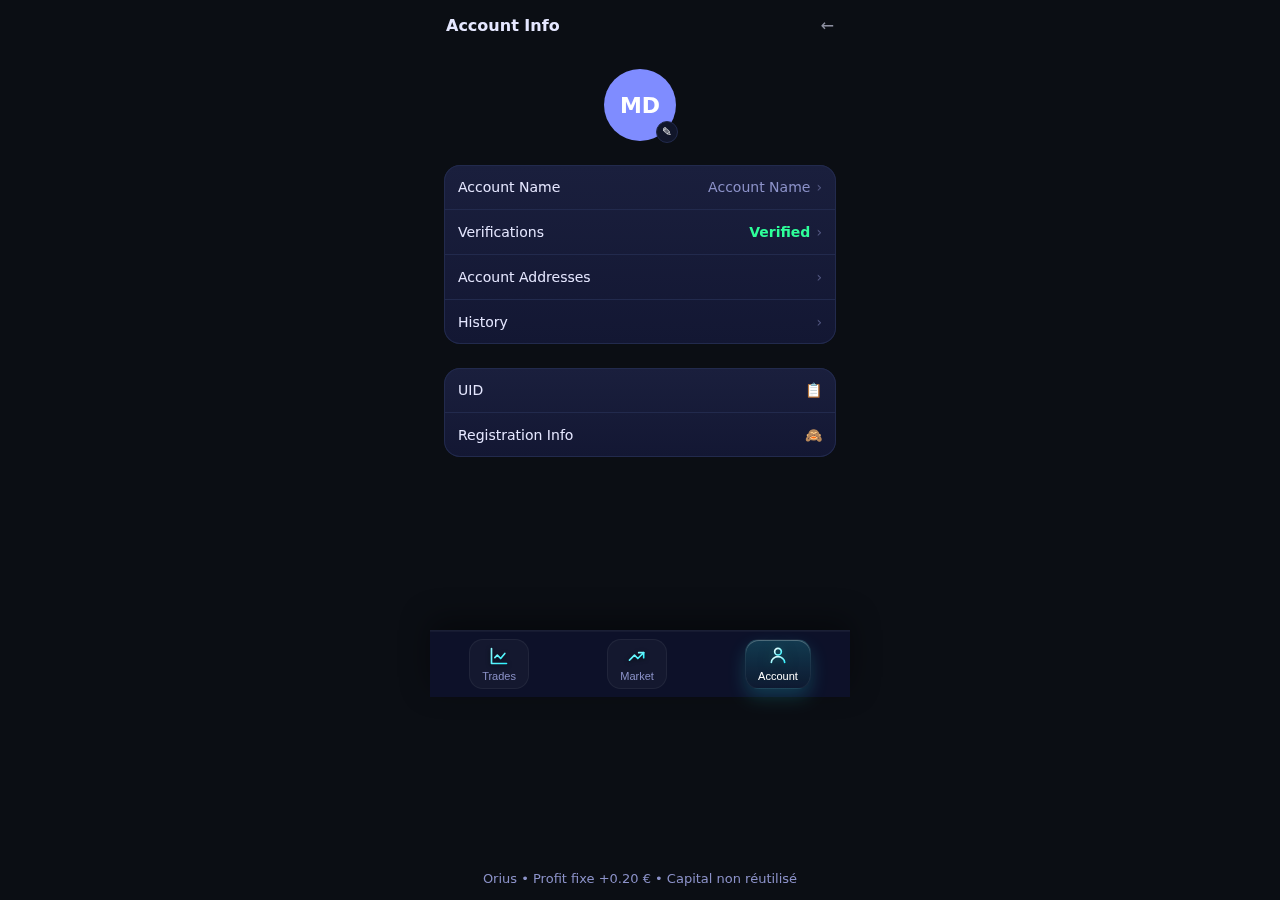
<file: Account.html>
<!DOCTYPE html>
<html lang="fr">
<head>
  <!-- iOS PWA -->
  <meta name="apple-mobile-web-app-capable" content="yes">
  <meta name="apple-mobile-web-app-status-bar-style" content="black-translucent">
  <meta name="apple-mobile-web-app-title" content="Orius">

  <!-- Splash screens iOS -->
  <link rel="apple-touch-startup-image" href="icons/splash-750x1334.png" media="(device-width: 375px) and (device-height: 667px) and (-webkit-device-pixel-ratio: 2)">
  <link rel="apple-touch-startup-image" href="icons/splash-828x1792.png" media="(device-width: 414px) and (device-height: 896px) and (-webkit-device-pixel-ratio: 2)">
  <link rel="apple-touch-startup-image" href="icons/splash-1170x2532.png" media="(device-width: 390px) and (device-height: 844px) and (-webkit-device-pixel-ratio: 3)">
  <link rel="apple-touch-startup-image" href="icons/splash-1290x2796.png" media="(device-width: 428px) and (device-height: 926px) and (-webkit-device-pixel-ratio: 3)">
<meta charset="UTF-8">
<title>Orius — Account</title>
<meta name="viewport" content="width=device-width, initial-scale=1">
<link rel="manifest" href="manifest.json">
<link rel="apple-touch-icon" href="icons/apple-touch-icon.png">
<meta name="apple-mobile-web-app-capable" content="yes">
<meta name="apple-mobile-web-app-status-bar-style" content="black-translucent">
<meta name="theme-color" content="#0b0e14">

<link rel="stylesheet" href="ui-core.css">

<style>
/* ===============================
   ACCOUNT PAGE
   =============================== */

/* AVATAR */
.account-top{
  padding:18px 14px 12px;
  display:flex;
  justify-content:center;
}

.avatar{
  width:72px;
  height:72px;
  border-radius:50%;
  background:#7f8cff;
  display:flex;
  align-items:center;
  justify-content:center;
  font-weight:700;
  font-size:22px;
  color:#fff;
  position:relative;
}

.avatar-edit{
  position:absolute;
  bottom:-2px;
  right:-2px;
  width:22px;
  height:22px;
  border-radius:50%;
  background:#11162a;
  border:1px solid var(--border);
  display:flex;
  align-items:center;
  justify-content:center;
  font-size:12px;
}

/* CARDS */
.account-card{
  margin:12px 14px;
  background:var(--card-bg);
  border-radius:var(--radius-card);
  box-shadow:0 0 0 1px var(--border) inset;
  overflow:hidden;
}

/* ROW */
.account-row{
  display:flex;
  justify-content:space-between;
  align-items:center;
  padding:14px;
  font-size:14px;
}

.account-row + .account-row{
  border-top:1px solid var(--border);
}

.row-right{
  display:flex;
  align-items:center;
  gap:6px;
  color:var(--muted);
}

.chevron{opacity:.5}

.verified{
  color:var(--green);
  font-weight:600;
}
</style>
</head>

<body>
<div class="app">

<!-- HEADER -->
<div class="header">
  <h1>Account Info</h1>
  <div style="opacity:.6">←</div>
</div>

<!-- AVATAR -->
<div class="account-top">
  <div class="avatar">
    MD
    <div class="avatar-edit">✎</div>
  </div>
</div>

<!-- MAIN CARD -->
<div class="account-card">

  <div class="account-row">
    <div>Account Name</div>
    <div class="row-right">
      Account Name <span class="chevron">›</span>
    </div>
  </div>

  <div class="account-row">
    <div>Verifications</div>
    <div class="row-right">
      <span class="verified">Verified</span>
      <span class="chevron">›</span>
    </div>
  </div>

  <div class="account-row">
    <div>Account Addresses</div>
    <div class="row-right">
      <span class="chevron">›</span>
    </div>
  </div>

  <div class="account-row">
    <div>History</div>
    <div class="row-right">
      <span class="chevron">›</span>
    </div>
  </div>

</div>

<!-- SECOND CARD -->
<div class="account-card">

  <div class="account-row">
    <div>UID</div>
    <div class="row-right">📋</div>
  </div>

  <div class="account-row">
    <div>Registration Info</div>
    <div class="row-right">🙈</div>
  </div>

</div>

<!-- BOTTOM NAV -->
<div class="bottom-nav">
  <button class="nav-btn" data-page="trades">
    <svg viewBox="0 0 24 24" class="icon">
      <defs>
        <linearGradient id="iconGradient" x1="0" y1="0" x2="1" y2="1">
          <stop offset="0%" stop-color="#8cf9ff"/>
          <stop offset="100%" stop-color="#2ef3ff"/>
        </linearGradient>
        <linearGradient id="iconGradientActive" x1="0" y1="0" x2="1" y2="1">
          <stop offset="0%" stop-color="#ffffff"/>
          <stop offset="100%" stop-color="#2ef3ff"/>
        </linearGradient>
      </defs>
      <path d="M3 3v18h18"/>
      <path d="M7 14l3-3 4 4 5-6"/>
    </svg>
    Trades
  </button>
  <button class="nav-btn" data-page="Market">
    <svg viewBox="0 0 24 24" class="icon">
      <path d="M3 17l6-6 4 4 7-7"/>
      <path d="M14 8h6v6"/>
    </svg>
    Market
  </button>
  <button class="nav-btn active" data-page="account">
    <svg viewBox="0 0 24 24" class="icon">
      <circle cx="12" cy="8" r="4"/>
      <path d="M4 21c0-4 4-7 8-7s8 3 8 7"/>
    </svg>
    Account
  </button>
</div>

<!-- FOOTER -->
<div class="footer">
  Orius • Profit fixe +0.20 € • Capital non réutilisé
</div>

</div>

<script>
document.querySelectorAll(".nav-btn").forEach(btn=>{
  btn.onclick=()=>{
    document.querySelectorAll(".nav-btn").forEach(b=>b.classList.remove("active"));
    btn.classList.add("active");
    if(navigator.vibrate)navigator.vibrate(12);

    if(btn.dataset.page==="Market")location.href="Market.html";
    if(btn.dataset.page==="trades")location.href="uismartphone.html";
    if(btn.dataset.page==="account")location.href="Account.html";
  };
});
</script>

</body>
</html>
</file>
<file: ui-core.css>
/* ===============================
   UI CORE — ORIUS
   =============================== */

:root{
  --bg:#0b0e14;
  --border:#222a4d;
  --text:#e5e7ff;
  --muted:#8c92c9;
  --green:#2eff9a;
  --red:#ff6b6b;
  --accent:#2ef3ff;

  /* Unification visuelle */
  --card-bg:linear-gradient(180deg,#1a1f3d,#131733);
  --subcard-bg:#0e1330;
  --radius-card:16px;
  --radius-btn:14px;
}

/* RESET */
*{box-sizing:border-box}

body{
  margin:0;
  background:var(--bg);
  color:var(--text);
  font-family:system-ui,-apple-system;
}

/* APP CONTAINER */
.app{
  max-width:420px;
  margin:auto;
  min-height:100vh;
  display:flex;
  flex-direction:column;
  padding-bottom: env(safe-area-inset-bottom);
}

/* HEADER */
.header{
  padding:16px;
  display:flex;
  justify-content:space-between;
  align-items:center;
}

.header h1{
  margin:0;
  font-size:16px;
}

/* COLORS */
.green{color:var(--green)}
.red{color:var(--red)}

/* ===============================
   BOTTOM NAV (100% PARTAGÉ)
   =============================== */

.bottom-nav{
  position:sticky;
  bottom:0;
  display:flex;
  justify-content:space-around;
  padding:8px 0;
  margin-top:auto;
  padding-bottom: calc(8px + env(safe-area-inset-bottom));

  background:rgba(15,20,51,.65);
  backdrop-filter:blur(14px) saturate(160%);
  -webkit-backdrop-filter:blur(14px) saturate(160%);

  border-top:1px solid rgba(255,255,255,.06);
  box-shadow:
    0 -10px 30px rgba(0,0,0,.4),
    inset 0 1px 0 rgba(255,255,255,.04);
}

.nav-btn{
  background:rgba(255,255,255,.03);
  border:1px solid rgba(255,255,255,.06);
  border-radius:var(--radius-btn);

  padding:6px 12px;
  gap:4px;

  color:var(--muted);
  font-size:11px;

  display:flex;
  flex-direction:column;
  align-items:center;

  cursor:pointer;
  transition:transform .15s ease, background .2s ease, box-shadow .2s ease;
}

.nav-btn .icon{
  width:20px;
  height:20px;
  stroke:url(#iconGradient);
  stroke-width:2;
  fill:none;
  stroke-linecap:round;
  stroke-linejoin:round;
  filter:drop-shadow(0 1px 2px rgba(0,0,0,.6));
}

.nav-btn.active{
  color:#fff;
  background:linear-gradient(
    180deg,
    rgba(46,243,255,.18),
    rgba(46,243,255,.04)
  );
  box-shadow:
    0 8px 18px rgba(46,243,255,.18),
    inset 0 1px 0 rgba(255,255,255,.25);
}

.nav-btn.active .icon{
  stroke:url(#iconGradientActive);
  filter:
    drop-shadow(0 0 4px rgba(46,243,255,.4))
    drop-shadow(0 2px 6px rgba(0,0,0,.8));
  transform:translateY(-1px);
}

.footer {
  padding: 14px;
  text-align: center;
  font-size: 13px;
  color: var(--muted);
  margin-top: auto;
  background: transparent;
}
</file>
